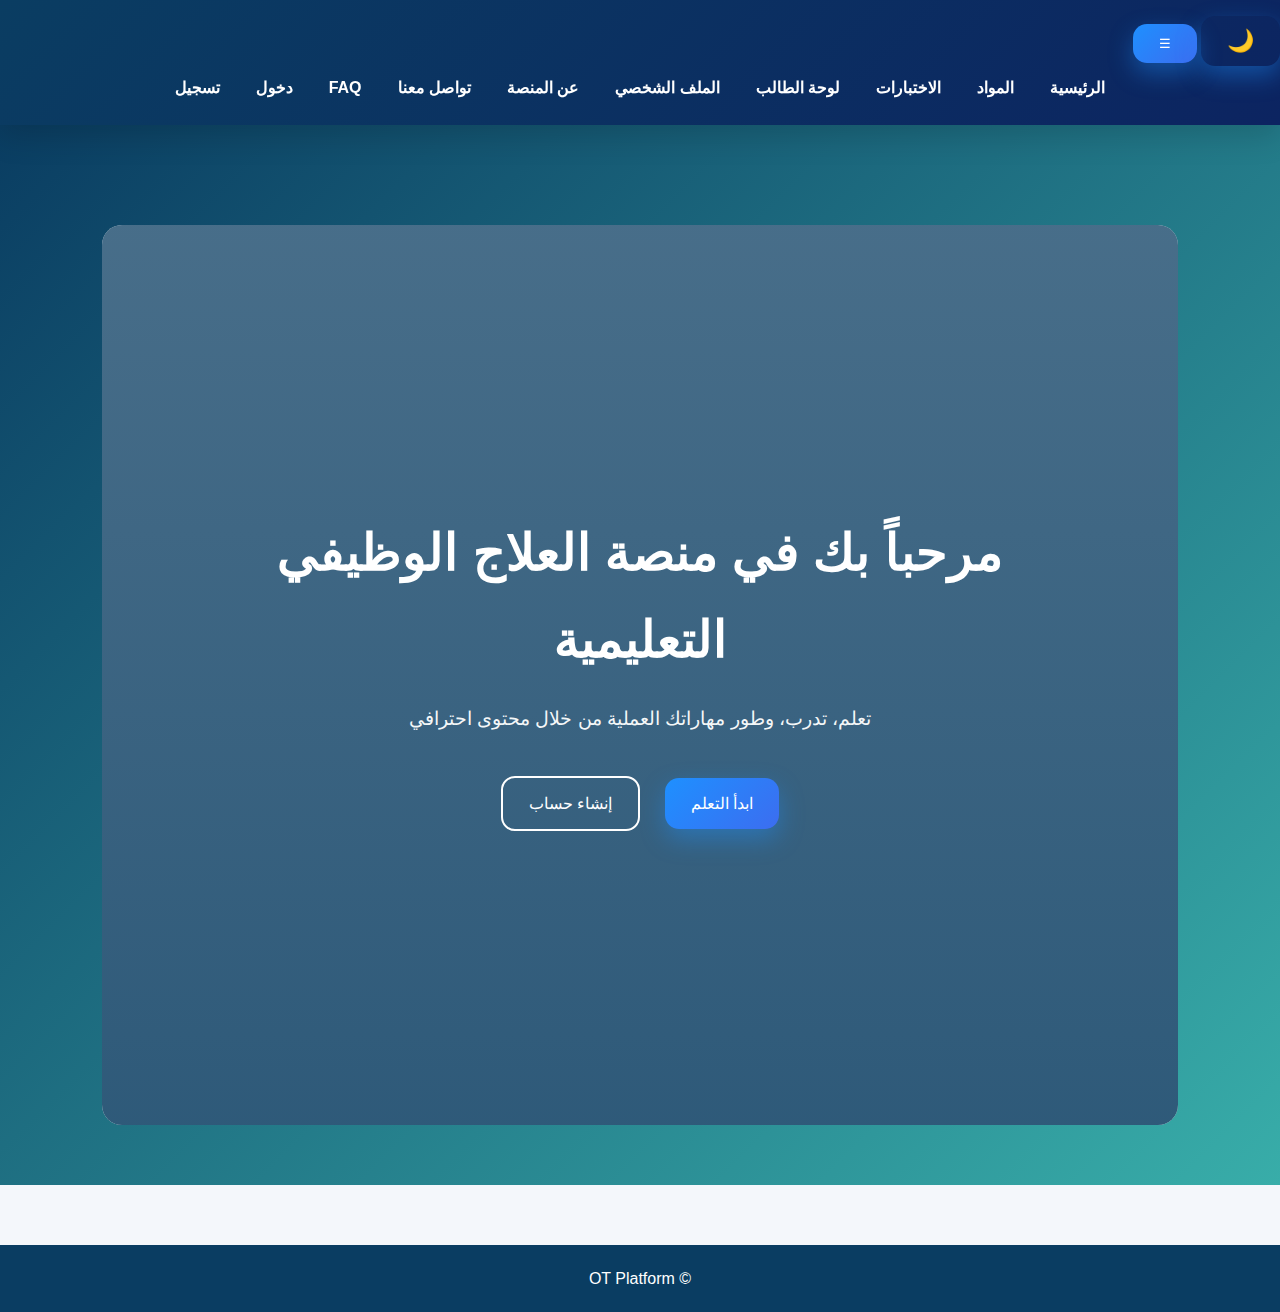
<file: index.html>
<!DOCTYPE html>
<html lang="ar" dir="rtl">
<head>
<meta charset="UTF-8">
<title>منصة العلاج الوظيفي</title>
<link rel="stylesheet" href="css/style.css">
<script src="app.js" defer></script>
<script src="main.js"></script>
<link href="https://fonts.googleapis.com/css2?family=Cairo:wght@300;400;600;700&display=swap" rel="stylesheet">
</head>
<body>

<nav class="navbar">
  <div class="nav-top">
    <button id="darkToggle" class="dark-btn">🌙</button>
    <button class="menu-btn" id="menuBtn">☰</button>
  </div>

  <ul class="nav-links" id="navLinks">
    <li><a href="index.html" class="active">الرئيسية</a></li>
    <li><a href="materials.html">المواد</a></li>
    <li><a href="quizzes.html">الاختبارات</a></li>
    <li><a href="dashboard.html">لوحة الطالب</a></li>
    <li><a href="profile.html">الملف الشخصي</a></li>
    <li><a href="about.html">عن المنصة</a></li>
    <li><a href="contact.html">تواصل معنا</a></li>
    <li><a href="faq.html">FAQ</a></li>
    <li id="logoutItem" style="display:none">
  <button id="logoutBtn" class="btn small">تسجيل خروج</button>
</li>

   
    <!-- Auth Links -->
<li id="loginLink"><a href="login.html">دخول</a></li>
<li id="signupLink"><a href="signup.html">تسجيل</a></li>

<!-- User Links -->
<li id="userName" style="display:none;"></li>
<li id="logoutLink" style="display:none;">
  <a href="#" id="logoutBtn">تسجيل خروج</a>
</li>

  </ul>
</nav>

<main class="page-bg">
  <section class="hero">
    <div class="hero-overlay"></div>

    <div class="hero-content">
      <h1>مرحباً بك في منصة العلاج الوظيفي التعليمية</h1>
      <p id="welcomeText">
        تعلم، تدرب، وطور مهاراتك العملية من خلال محتوى احترافي
      </p>

      <div class="hero-buttons">
        <a href="materials.html" class="btn">ابدأ التعلم</a>
        <a href="signup.html" class="btn outline">إنشاء حساب</a>
      </div>
    </div>
  </section>
</main>

<footer>© OT Platform</footer>

<script>
  // إذا المستخدم مسجل دخول، عرض اسمه بالترحيب
  const currentUser = JSON.parse(localStorage.getItem("currentUser"));
  const welcomeText = document.getElementById("welcomeText");
  if(currentUser && welcomeText){
    welcomeText.textContent = `مرحباً ${currentUser.name}! استمتع بتعلمك وتدريبك.`;
  }
</script>

</body>
</html>
</file>
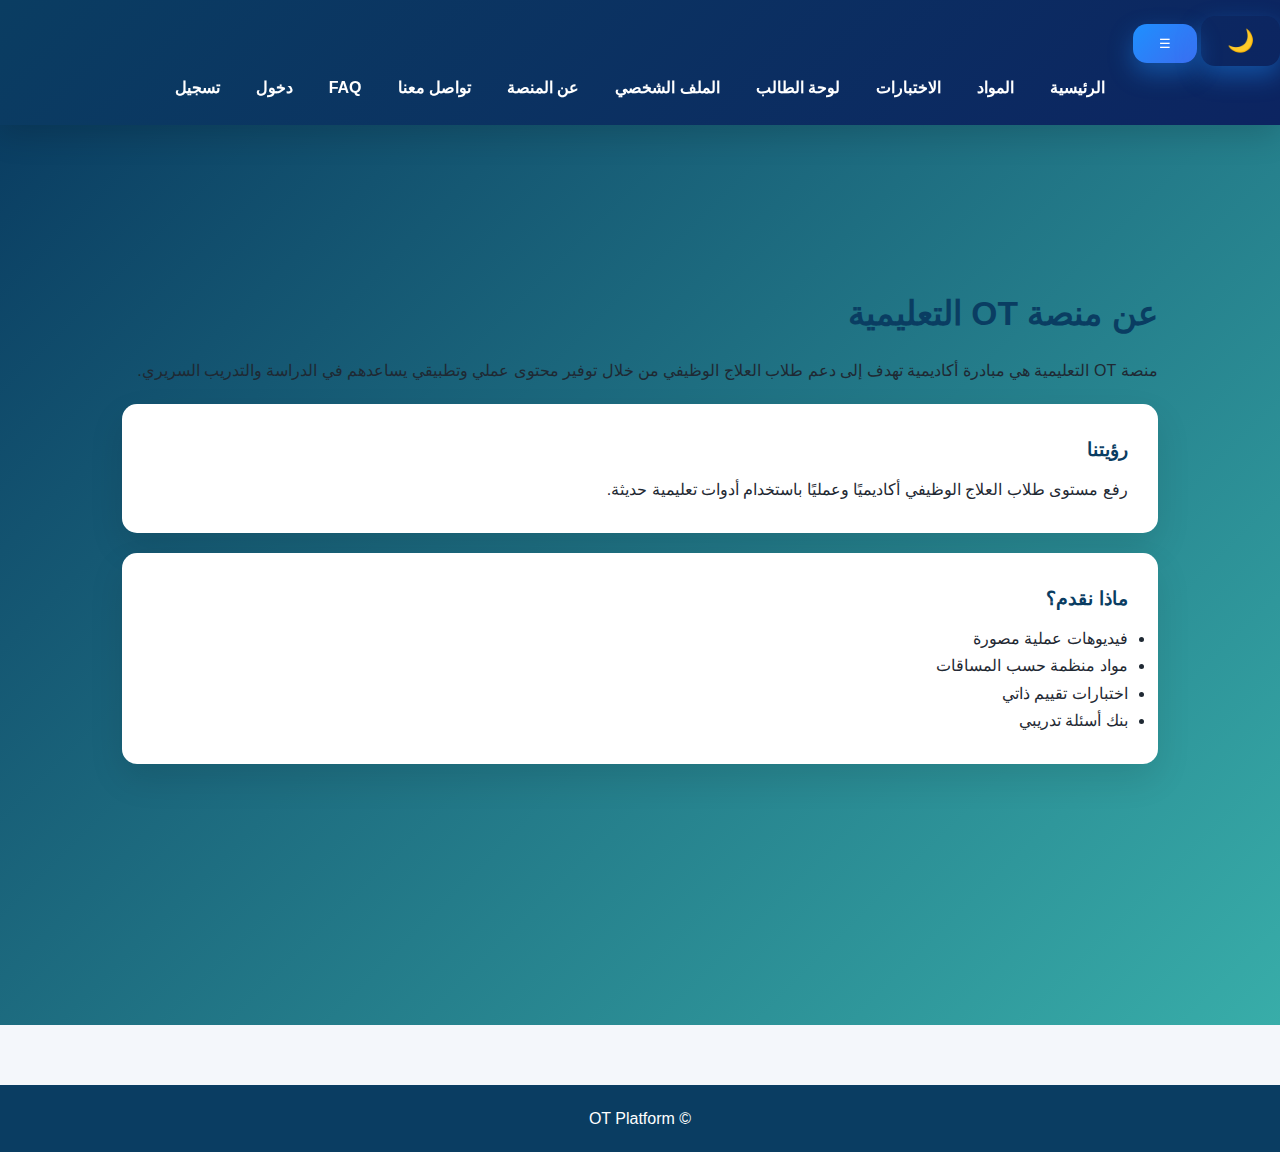
<file: about.html>
<!DOCTYPE html>
<html lang="ar" dir="rtl">
<head>
<meta charset="UTF-8">
<title>عن المنصة</title>
<link rel="stylesheet" href="css/style.css">
<script src="app.js" defer></script>
<script src="main.js"></script>
<link href="https://fonts.googleapis.com/css2?family=Cairo:wght@300;400;600;700&display=swap" rel="stylesheet">

</head>
<body>

<nav class="navbar">
  <div class="nav-top">
    <button id="darkToggle" class="dark-btn">🌙</button>
    <button class="menu-btn" id="menuBtn">☰</button>
  </div>

  <ul class="nav-links" id="navLinks">
    <li><a href="index.html" class="active">الرئيسية</a></li>
    <li><a href="materials.html">المواد</a></li>
    <li><a href="quizzes.html">الاختبارات</a></li>
    <li><a href="dashboard.html">لوحة الطالب</a></li>
    <li><a href="profile.html">الملف الشخصي</a></li>
    <li><a href="about.html">عن المنصة</a></li>
    <li><a href="contact.html">تواصل معنا</a></li>
    <li><a href="faq.html">FAQ</a></li>
   
    <!-- Auth Links -->
<li id="loginLink"><a href="login.html">دخول</a></li>
<li id="signupLink"><a href="signup.html">تسجيل</a></li>

<!-- User Links -->
<li id="userName" style="display:none;"></li>
<li id="logoutLink" style="display:none;">
  <a href="#" id="logoutBtn">تسجيل خروج</a>
</li>

  </ul>
</nav>


<main class="page-bg">
<div class="container">
  <h2>عن منصة OT التعليمية</h2>

  <p>
    منصة OT التعليمية هي مبادرة أكاديمية تهدف إلى دعم طلاب العلاج الوظيفي
    من خلال توفير محتوى عملي وتطبيقي يساعدهم في الدراسة والتدريب السريري.
  </p>

  <div class="card">
    <h3>رؤيتنا</h3>
    <p>
      رفع مستوى طلاب العلاج الوظيفي أكاديميًا وعمليًا باستخدام أدوات تعليمية حديثة.
    </p>
  </div>

  <div class="card">
    <h3>ماذا نقدم؟</h3>
    <ul>
      <li>فيديوهات عملية مصورة</li>
      <li>مواد منظمة حسب المساقات</li>
      <li>اختبارات تقييم ذاتي</li>
      <li>بنك أسئلة تدريبي</li>
    </ul>
  </div>
</div>
</main>

<footer>© OT Platform</footer>
</body>
</html>
</file>
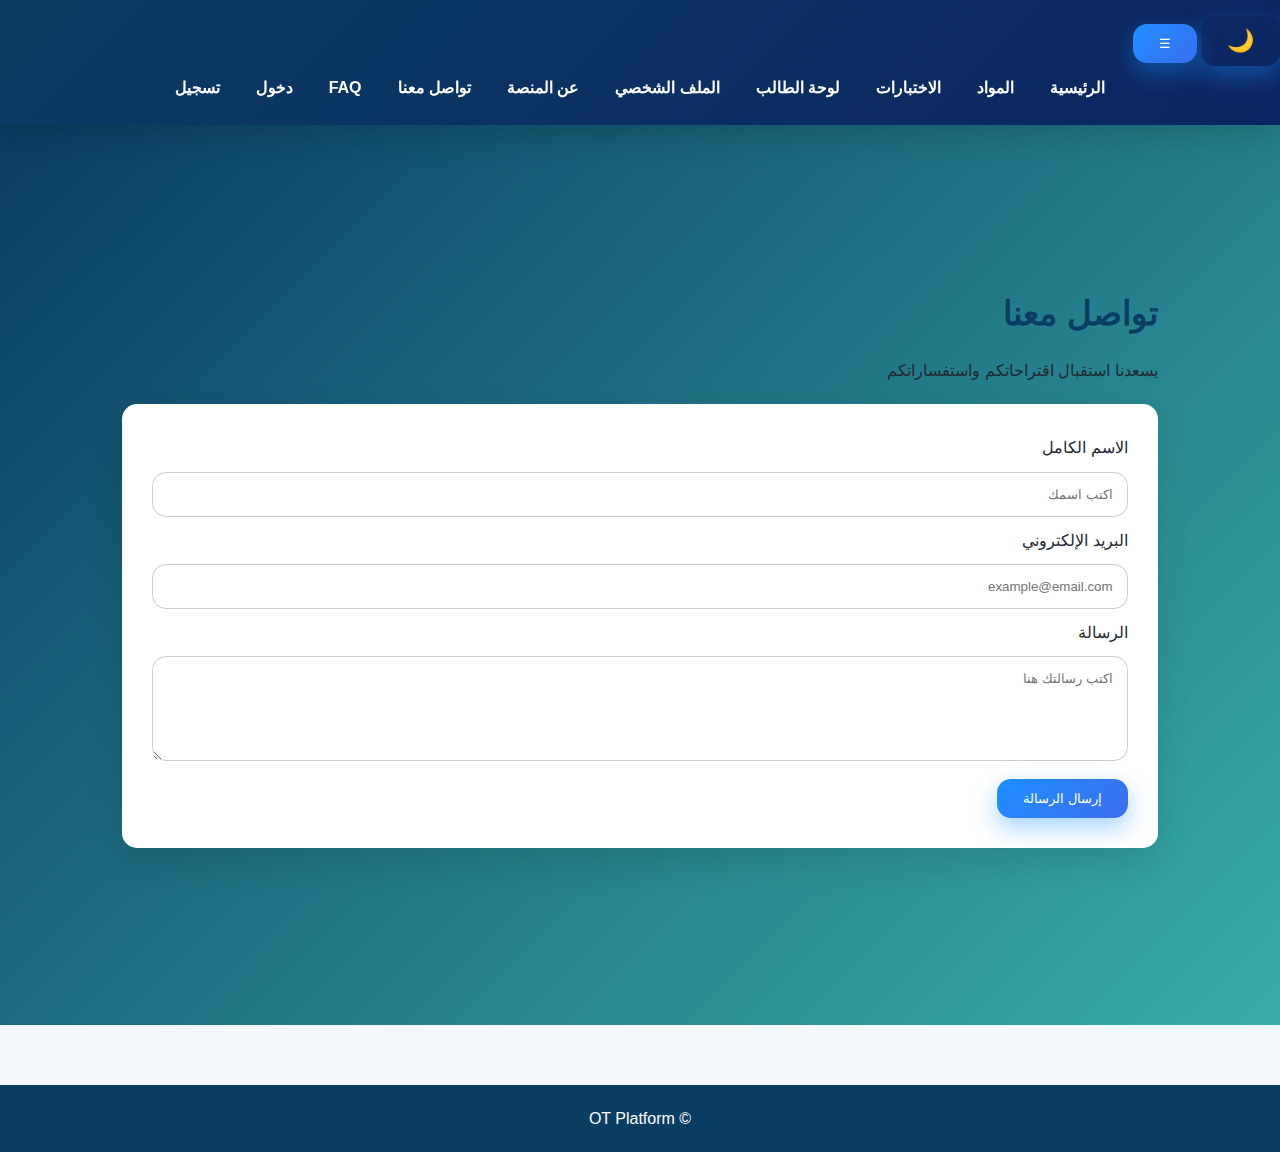
<file: contact.html>
<!DOCTYPE html>
<html lang="ar" dir="rtl">
<head>
<meta charset="UTF-8">
<title>تواصل</title>
<link rel="stylesheet" href="css/style.css">
<script src="app.js" defer></script>
<script src="main.js"></script>
<link href="https://fonts.googleapis.com/css2?family=Cairo:wght@300;400;600;700&display=swap" rel="stylesheet">

</head>
<body>

<nav class="navbar">
  <div class="nav-top">
    <button id="darkToggle" class="dark-btn">🌙</button>
    <button class="menu-btn" id="menuBtn">☰</button>
  </div>

  <ul class="nav-links" id="navLinks">
    <li><a href="index.html" class="active">الرئيسية</a></li>
    <li><a href="materials.html">المواد</a></li>
    <li><a href="quizzes.html">الاختبارات</a></li>
    <li><a href="dashboard.html">لوحة الطالب</a></li>
    <li><a href="profile.html">الملف الشخصي</a></li>
    <li><a href="about.html">عن المنصة</a></li>
    <li><a href="contact.html">تواصل معنا</a></li>
    <li><a href="faq.html">FAQ</a></li>
   
    <!-- Auth Links -->
<li id="loginLink"><a href="login.html">دخول</a></li>
<li id="signupLink"><a href="signup.html">تسجيل</a></li>

<!-- User Links -->
<li id="userName" style="display:none;"></li>
<li id="logoutLink" style="display:none;">
  <a href="#" id="logoutBtn">تسجيل خروج</a>
</li>

  </ul>
</nav>


<main class="page-bg">
<div class="container">
  <h2>تواصل معنا</h2>

  <p>يسعدنا استقبال اقتراحاتكم واستفساراتكم</p>

  <div class="card">
    <label>الاسم الكامل</label>
    <input type="text" placeholder="اكتب اسمك">

    <label>البريد الإلكتروني</label>
    <input type="email" placeholder="example@email.com">

    <label>الرسالة</label>
    <textarea rows="5" placeholder="اكتب رسالتك هنا"></textarea>

    <button>إرسال الرسالة</button>
  </div>
</div>
</main>
<footer>© OT Platform</footer>
</body>
</html>
</file>
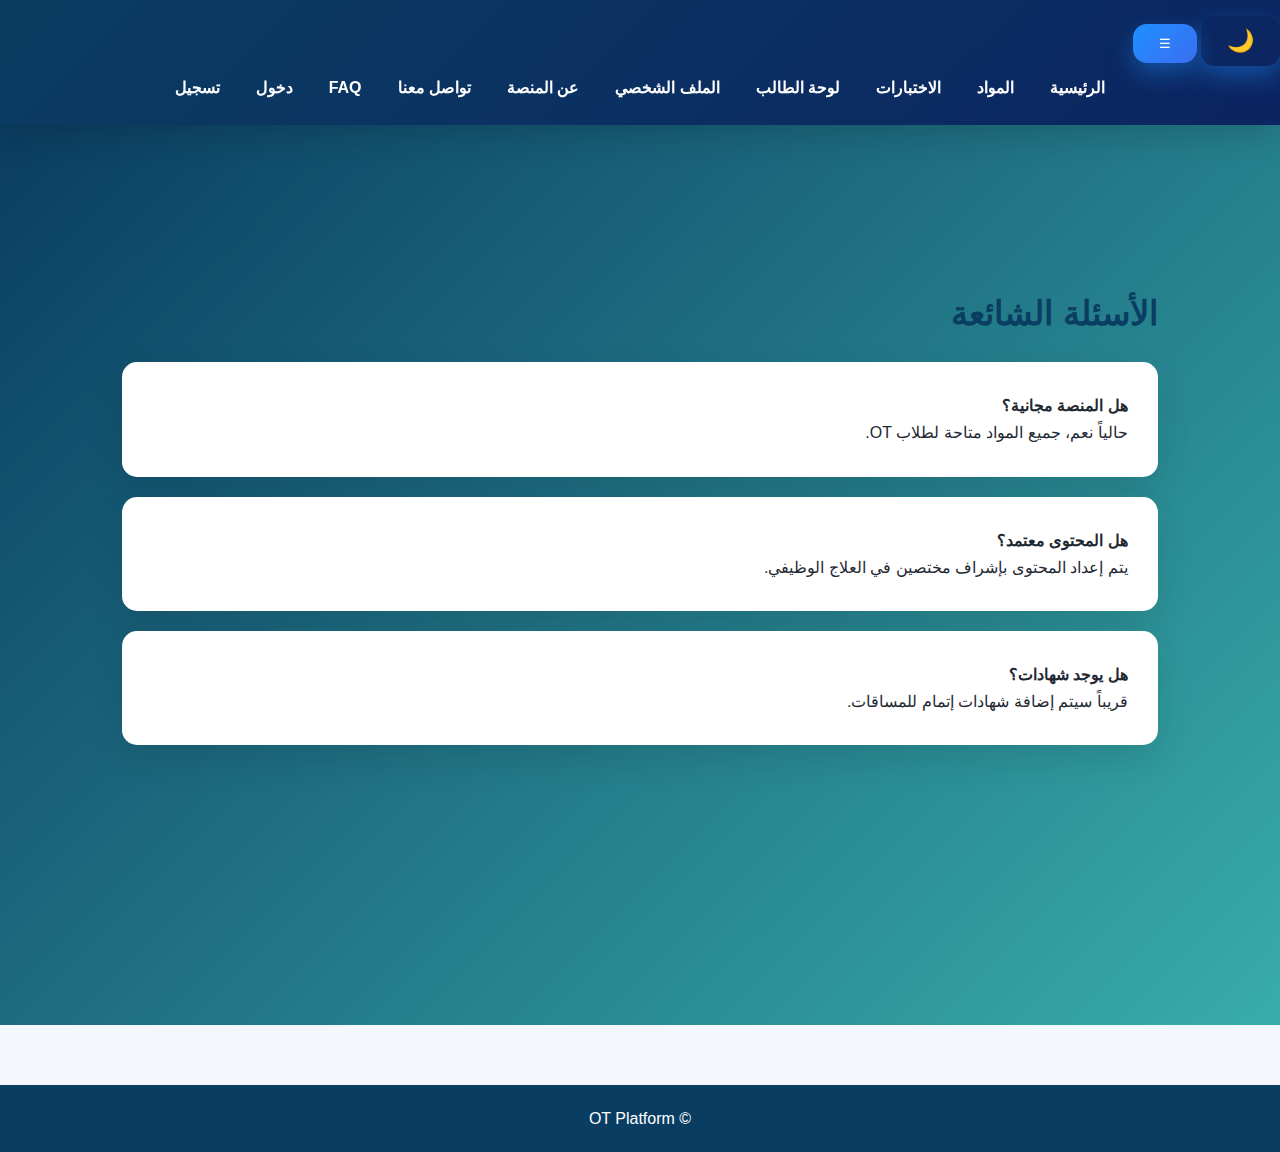
<file: faq.html>
<!DOCTYPE html>
<html lang="ar" dir="rtl">
<head>
<meta charset="UTF-8">
<title>FAQ</title>
<link rel="stylesheet" href="css/style.css">
<script src="app.js" defer></script>
<script src="main.js"></script>
<link href="https://fonts.googleapis.com/css2?family=Cairo:wght@300;400;600;700&display=swap" rel="stylesheet">

</head>
<body>

<nav class="navbar">
  <div class="nav-top">
    <button id="darkToggle" class="dark-btn">🌙</button>
    <button class="menu-btn" id="menuBtn">☰</button>
  </div>

  <ul class="nav-links" id="navLinks">
    <li><a href="index.html" class="active">الرئيسية</a></li>
    <li><a href="materials.html">المواد</a></li>
    <li><a href="quizzes.html">الاختبارات</a></li>
    <li><a href="dashboard.html">لوحة الطالب</a></li>
    <li><a href="profile.html">الملف الشخصي</a></li>
    <li><a href="about.html">عن المنصة</a></li>
    <li><a href="contact.html">تواصل معنا</a></li>
    <li><a href="faq.html">FAQ</a></li>
   
    <!-- Auth Links -->
<li id="loginLink"><a href="login.html">دخول</a></li>
<li id="signupLink"><a href="signup.html">تسجيل</a></li>

<!-- User Links -->
<li id="userName" style="display:none;"></li>
<li id="logoutLink" style="display:none;">
  <a href="#" id="logoutBtn">تسجيل خروج</a>
</li>

  </ul>
</nav>


<main class="page-bg">
<div class="container">
  <h2>الأسئلة الشائعة</h2>

  <div class="card">
    <strong>هل المنصة مجانية؟</strong>
    <p>حالياً نعم، جميع المواد متاحة لطلاب OT.</p>
  </div>

  <div class="card">
    <strong>هل المحتوى معتمد؟</strong>
    <p>يتم إعداد المحتوى بإشراف مختصين في العلاج الوظيفي.</p>
  </div>

  <div class="card">
    <strong>هل يوجد شهادات؟</strong>
    <p>قريباً سيتم إضافة شهادات إتمام للمساقات.</p>
  </div>
</div>

</main>
<footer>© OT Platform</footer>
</body>
</html>
</file>
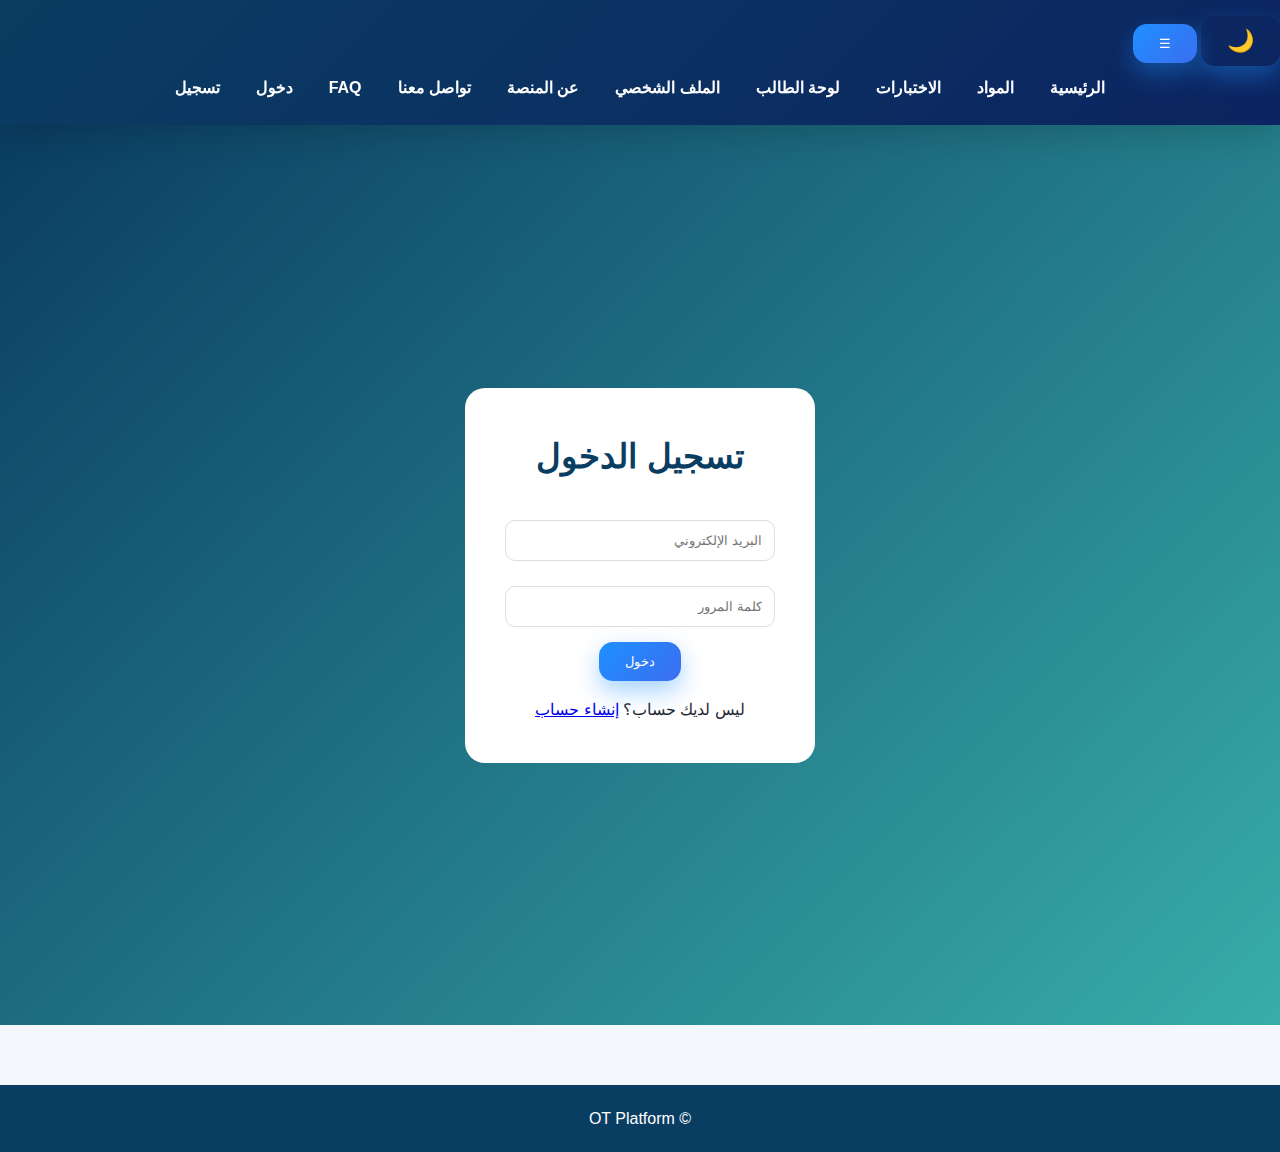
<file: login.html>
<!DOCTYPE html>
<html lang="ar" dir="rtl">
<head>
  <meta charset="UTF-8">
  <title>تسجيل الدخول</title>

  <link rel="stylesheet" href="css/style.css">
  <link href="https://fonts.googleapis.com/css2?family=Cairo:wght@300;400;600;700&display=swap" rel="stylesheet">

  <!-- JavaScript -->
  <script src="app.js" defer></script>
  <script src="main.js" defer></script>
</head>

<body>

<!-- ========== Navbar ========== -->
<nav class="navbar">
  <div class="nav-top">
    <button id="darkToggle" class="dark-btn">🌙</button>
    <button class="menu-btn" id="menuBtn">☰</button>
  </div>

  <ul class="nav-links" id="navLinks">
    <li><a href="index.html">الرئيسية</a></li>
    <li><a href="materials.html">المواد</a></li>
    <li><a href="quizzes.html">الاختبارات</a></li>
    <li><a href="dashboard.html">لوحة الطالب</a></li>
    <li><a href="profile.html">الملف الشخصي</a></li>
    <li><a href="about.html">عن المنصة</a></li>
    <li><a href="contact.html">تواصل معنا</a></li>
    <li><a href="faq.html">FAQ</a></li>

    <!-- Auth -->
    <li id="loginLink"><a href="login.html" class="active">دخول</a></li>
    <li id="signupLink"><a href="signup.html">تسجيل</a></li>

    <li id="logoutItem" style="display:none;">
      <button id="logoutBtn" class="btn small">تسجيل خروج</button>
    </li>

    <li id="userName" style="display:none;"></li>
  </ul>
</nav>

<!-- ========== Login Section ========== -->
<section class="auth">
  <div class="auth-box">
    <h2>تسجيل الدخول</h2>

    <form id="loginForm">
      <input
        id="loginEmail"
        type="email"
        placeholder="البريد الإلكتروني"
        required
      >

      <input
        id="loginPassword"
        type="password"
        placeholder="كلمة المرور"
        required
      >

      <button type="submit" class="btn">دخول</button>
    </form>

    <p>
      ليس لديك حساب؟
      <a href="signup.html">إنشاء حساب</a>
    </p>
  </div>
</section>

<footer>© OT Platform</footer>

</body>
</html>
</file>
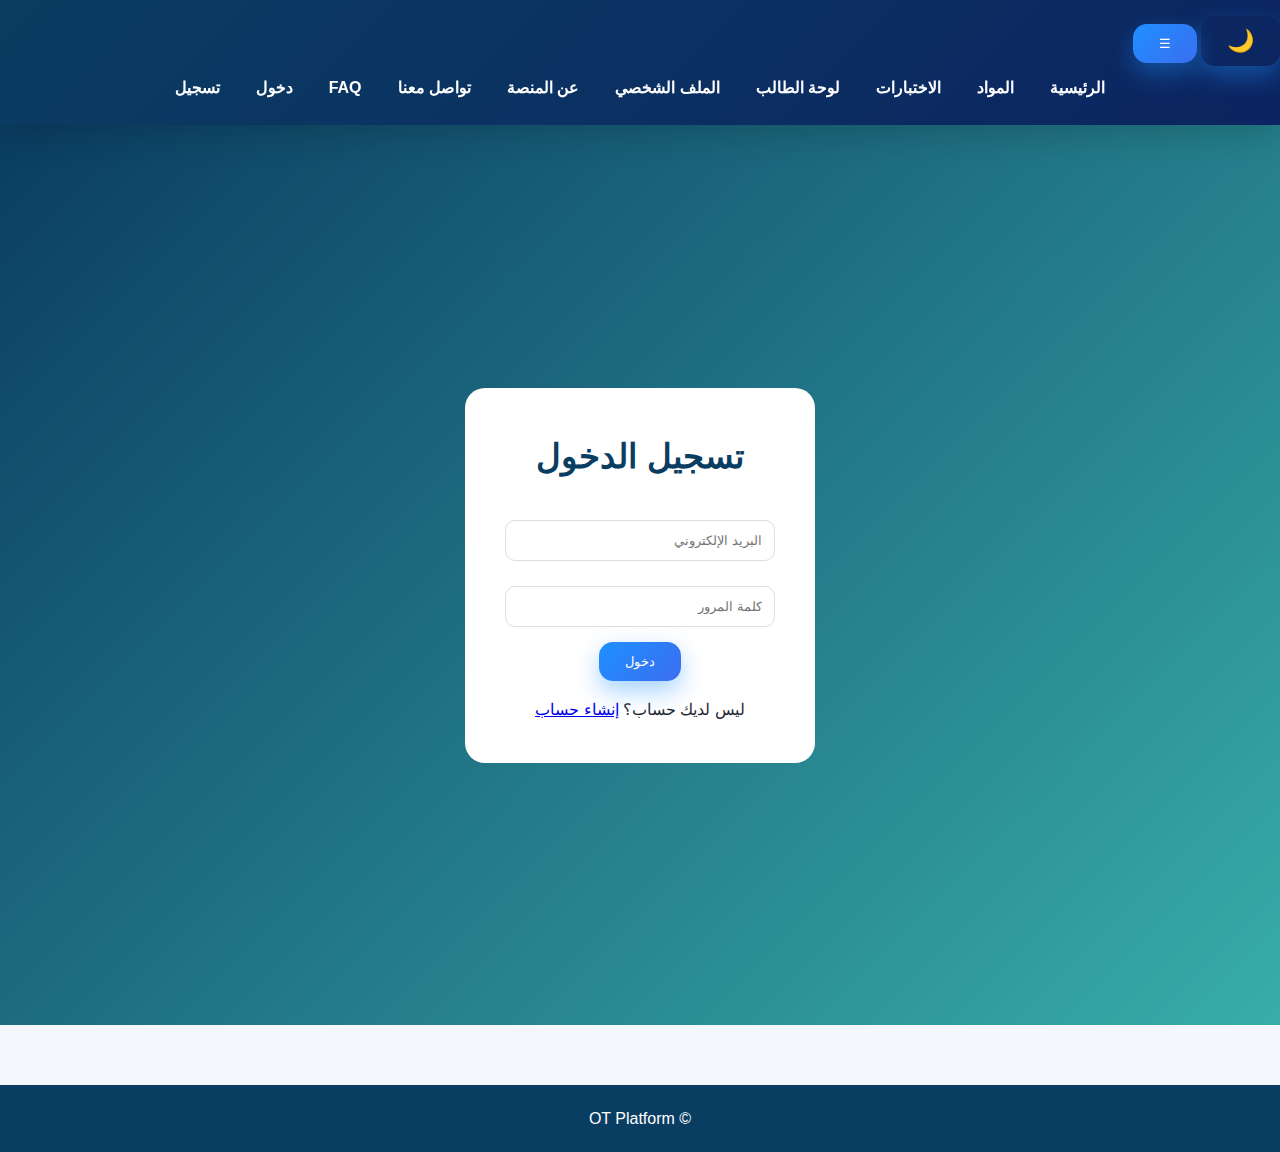
<file: materials.html>
<!DOCTYPE html>
<html lang="ar" dir="rtl">
<head>
<meta charset="UTF-8">
<title>المواد</title>
<link rel="stylesheet" href="css/style.css">
<script src="app.js" defer></script>
<script src="main.js"></script>
<link href="https://fonts.googleapis.com/css2?family=Cairo:wght@300;400;600;700&display=swap" rel="stylesheet">

</head>
<body>

<nav class="navbar">
  <div class="nav-top">
    <button id="darkToggle" class="dark-btn">🌙</button>
    <button class="menu-btn" id="menuBtn">☰</button>
  </div>

  <ul class="nav-links" id="navLinks">
    <li><a href="index.html" class="active">الرئيسية</a></li>
    <li><a href="materials.html">المواد</a></li>
    <li><a href="quizzes.html">الاختبارات</a></li>
    <li><a href="dashboard.html">لوحة الطالب</a></li>
    <li><a href="profile.html">الملف الشخصي</a></li>
    <li><a href="about.html">عن المنصة</a></li>
    <li><a href="contact.html">تواصل معنا</a></li>
    <li><a href="faq.html">FAQ</a></li>
   
    <!-- Auth Links -->
<li id="loginLink"><a href="login.html">دخول</a></li>
<li id="signupLink"><a href="signup.html">تسجيل</a></li>
<li id="logoutItem" style="display:none">
  <button id="logoutBtn" class="btn small">تسجيل خروج</button>
</li>

<!-- User Links -->
<li id="userName" style="display:none;"></li>
<li id="logoutLink" style="display:none;">
  <a href="#" id="logoutBtn">تسجيل خروج</a>
</li>

  </ul>
</nav>




<main class="page-bg">

<section class="materials">
  <h2>المواد الدراسية</h2>

  <div class="materials-grid">
    <div class="card">
      <h3>OT Basics</h3>
      <p>أساسيات العلاج الوظيفي</p>
      <a href="#">دخول</a>
    </div>

    <div class="card">
      <h3>Anatomy</h3>
      <p>تشريح للجهاز الحركي</p>
      <a href="#">دخول</a>
    </div>

    <div class="card">
      <h3>Assessment</h3>
      <p>التقييمات العملية</p>
      <a href="#">دخول</a>
    </div>

    <div class="card">
      <h3>Rehab</h3>
      <p>إعادة التأهيل</p>
      <a href="#">دخول</a>
    </div>
  </div>
</section>

</main>


<footer>© OT Platform</footer>
</body>
</html>
</file>
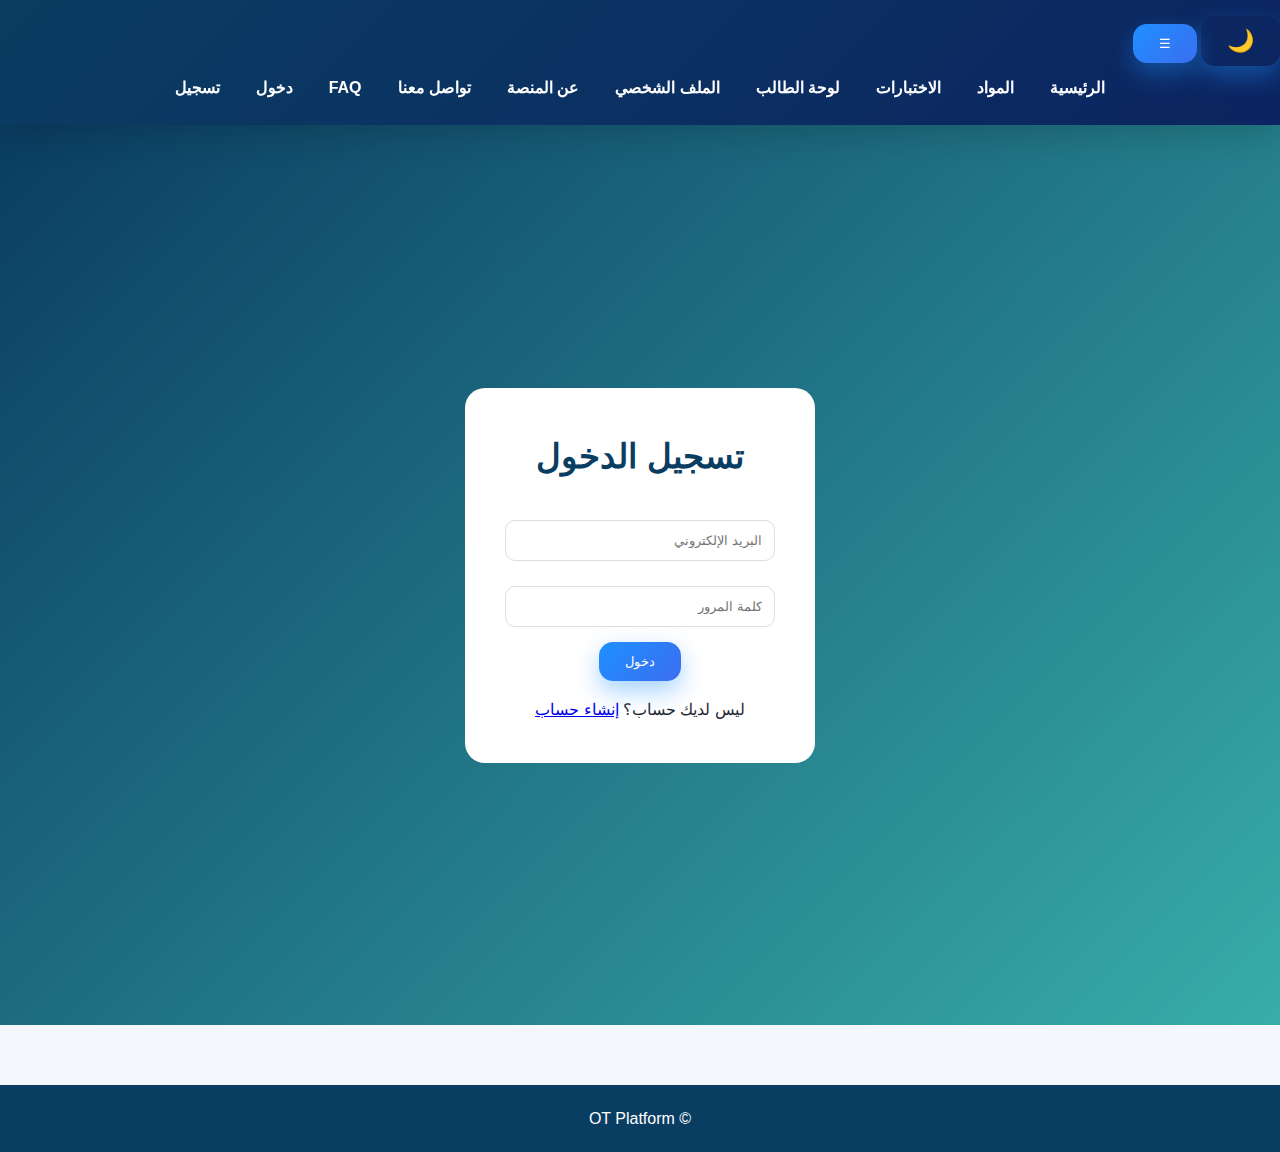
<file: profile.html>
<!DOCTYPE html>
<html lang="ar" dir="rtl">
<head>
<meta charset="UTF-8">
<title>الملف الشخصي</title>
<link rel="stylesheet" href="css/style.css">
<script src="app.js" defer></script>
<script src="main.js"></script>
<link href="https://fonts.googleapis.com/css2?family=Cairo:wght@300;400;600;700&display=swap" rel="stylesheet">

</head>
<body>

<nav class="navbar">
  <div class="nav-top">
    <button id="darkToggle" class="dark-btn">🌙</button>
    <button class="menu-btn" id="menuBtn">☰</button>
  </div>

  <ul class="nav-links" id="navLinks">
    <li><a href="index.html" class="active">الرئيسية</a></li>
    <li><a href="materials.html">المواد</a></li>
    <li><a href="quizzes.html">الاختبارات</a></li>
    <li><a href="dashboard.html">لوحة الطالب</a></li>
    <li><a href="profile.html">الملف الشخصي</a></li>
    <li><a href="about.html">عن المنصة</a></li>
    <li><a href="contact.html">تواصل معنا</a></li>
    <li><a href="faq.html">FAQ</a></li>
   
    <!-- Auth Links -->
<li id="loginLink"><a href="login.html">دخول</a></li>
<li id="signupLink"><a href="signup.html">تسجيل</a></li>

<!-- User Links -->
<li id="userName" style="display:none;"></li>
<li id="logoutLink" style="display:none;">
  <a href="#" id="logoutBtn">تسجيل خروج</a>
</li>

  </ul>
</nav>


<main class="page-bg"></main>
<div class="container">
  <h2>الملف الشخصي</h2>

  <div class="card">
    <p><strong>الاسم:</strong> طالب علاج وظيفي</p>
    <p><strong>الجامعة:</strong> جامعة الاستقلال</p>
    <p><strong>المستوى:</strong> سنة ثالثة</p>
  </div>

  <div class="card">
    <h3>إحصائيات التعلم</h3>
    <ul>
      <li>المواد المكتملة: 2</li>
      <li>عدد الفيديوهات المشاهدة: 6</li>
      <li>آخر اختبار: 80%</li>
    </ul>
  </div>
</div>
</main>
<footer>© OT Platform</footer>
</body>
</html>
</file>
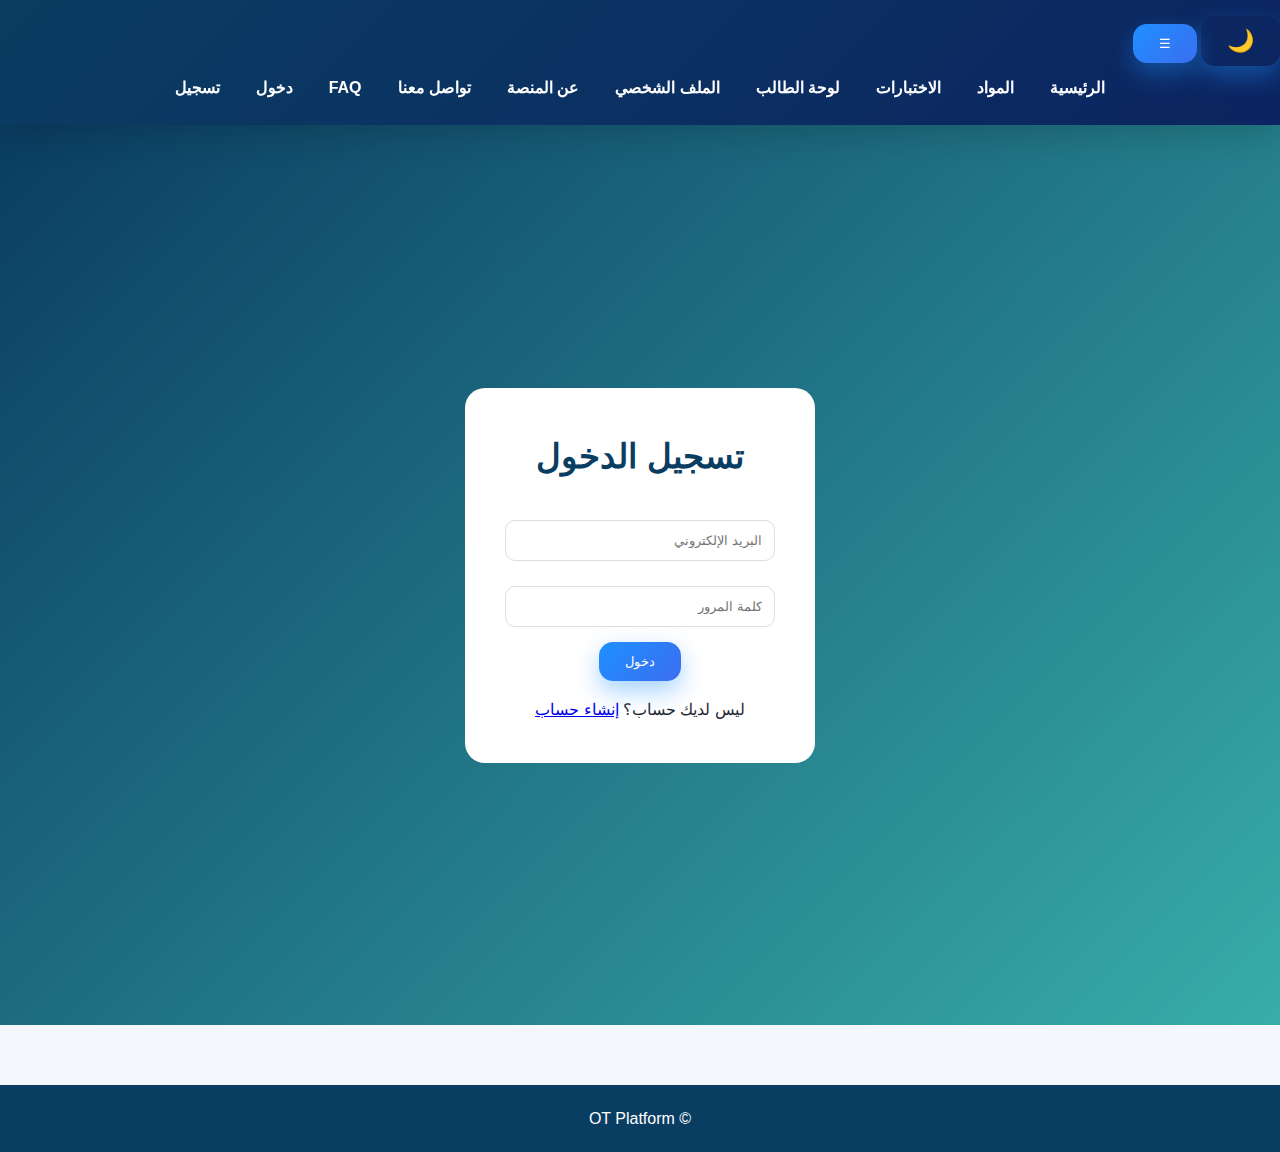
<file: quizzes.html>
<!DOCTYPE html>
<html lang="ar" dir="rtl">
<head>
<meta charset="UTF-8">
<title>الاختبارات</title>
<link rel="stylesheet" href="css/style.css">
<script src="app.js" defer></script>
<script src="main.js"></script>
<link href="https://fonts.googleapis.com/css2?family=Cairo:wght@300;400;600;700&display=swap" rel="stylesheet">

</head>
<body>

<nav class="navbar">
  <div class="nav-top">
    <button id="darkToggle" class="dark-btn">🌙</button>
    <button class="menu-btn" id="menuBtn">☰</button>
  </div>

  <ul class="nav-links" id="navLinks">
    <li><a href="index.html" class="active">الرئيسية</a></li>
    <li><a href="materials.html">المواد</a></li>
    <li><a href="quizzes.html">الاختبارات</a></li>
    <li><a href="dashboard.html">لوحة الطالب</a></li>
    <li><a href="profile.html">الملف الشخصي</a></li>
    <li><a href="about.html">عن المنصة</a></li>
    <li><a href="contact.html">تواصل معنا</a></li>
    <li><a href="faq.html">FAQ</a></li>
   
    <!-- Auth Links -->
<li id="loginLink"><a href="login.html">دخول</a></li>
<li id="signupLink"><a href="signup.html">تسجيل</a></li>

<!-- User Links -->
<li id="userName" style="display:none;"></li>
<li id="logoutLink" style="display:none;">
  <a href="#" id="logoutBtn">تسجيل خروج</a>
</li>

  </ul>
</nav>


<main class="page-bg">
<div class="container">
  <h2>اختبارات التقييم</h2>

  <div class="card">
    <p>1️⃣ ما الهدف الأساسي للعلاج الوظيفي؟</p>
    <ul>
      <li>✔ تحسين الأداء الوظيفي</li>
      <li>❌ زيادة الكتلة العضلية</li>
      <li>❌ تقليل النوم</li>
    </ul>
  </div>

  <div class="card">
    <p>2️⃣ أي فئة تستفيد من Pediatric OT؟</p>
    <ul>
      <li>✔ الأطفال</li>
      <li>❌ كبار السن</li>
      <li>❌ الرياضيين</li>
    </ul>
  </div>
</div>
</main>
<footer>© OT Platform</footer>
</body>
</html>
</file>
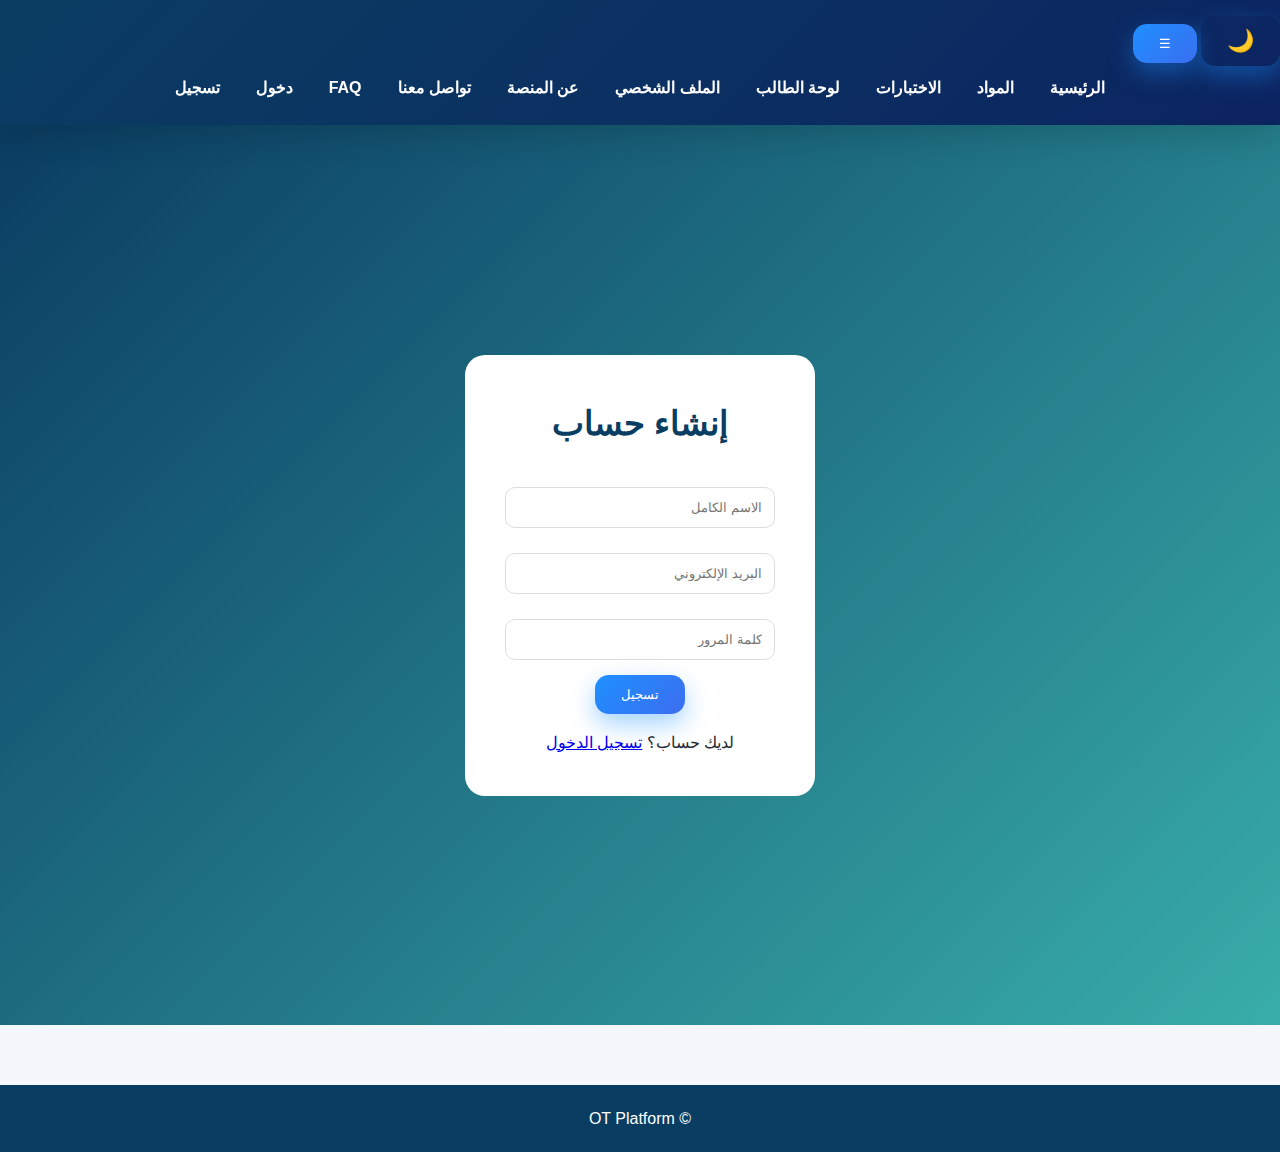
<file: signup.html>
<!DOCTYPE html>
<html lang="ar" dir="rtl">
<head>
<meta charset="UTF-8">
<title>إنشاء حساب</title>
<link rel="stylesheet" href="css/style.css">
<script src="app.js" defer></script>
<script src="main.js"></script>
<link href="https://fonts.googleapis.com/css2?family=Cairo:wght@300;400;600;700&display=swap" rel="stylesheet">

</head>
<body>

<nav class="navbar">
  <div class="nav-top">
    <button id="darkToggle" class="dark-btn">🌙</button>
    <button class="menu-btn" id="menuBtn">☰</button>
  </div>

  <ul class="nav-links" id="navLinks">
    <li><a href="index.html" class="active">الرئيسية</a></li>
    <li><a href="materials.html">المواد</a></li>
    <li><a href="quizzes.html">الاختبارات</a></li>
    <li><a href="dashboard.html">لوحة الطالب</a></li>
    <li><a href="profile.html">الملف الشخصي</a></li>
    <li><a href="about.html">عن المنصة</a></li>
    <li><a href="contact.html">تواصل معنا</a></li>
    <li><a href="faq.html">FAQ</a></li>
   
    <!-- Auth Links -->
<li id="loginLink"><a href="login.html">دخول</a></li>
<li id="signupLink"><a href="signup.html">تسجيل</a></li>

<!-- User Links -->
<li id="userName" style="display:none;"></li>
<li id="logoutLink" style="display:none;">
  <a href="#" id="logoutBtn">تسجيل خروج</a>
</li>

  </ul>
</nav>



<section class="auth">
  <div class="auth-box">
    <h2>إنشاء حساب</h2>

    <!-- Form with id for JS -->
    <form id="signupForm">
  <input id="signupName" type="text" placeholder="الاسم الكامل">
  <input id="signupEmail" type="email" placeholder="البريد الإلكتروني">
  <input id="signupPassword" type="password" placeholder="كلمة المرور">
  <button class="btn">تسجيل</button>
</form>


    <p>
      لديك حساب؟
      <a href="login.html">تسجيل الدخول</a>
    </p>
  </div>
</section>


<footer>© OT Platform</footer>
</body>
</html>
</file>
<file: css/style.css>
/* =====================
   GLOBAL
===================== */
:root {
  --primary: #1e90ff;
  --secondary: #0a3d62;
  --bg: #f4f7fb;
  --dark: #1f2933;
  --radius: 14px;
}

* {
  margin: 0;
  padding: 0;
  box-sizing: border-box;
  font-family: "Segoe UI", sans-serif;
}

body {
  background: var(--bg);
  color: var(--dark);
  line-height: 1.7;
}

/* =====================
   NAVBAR
===================== */
nav {
  position: sticky;
  top: 0;
  z-index: 999;
  background: linear-gradient(135deg, var(--secondary), #0c2461);
  padding: 16px 0;
  box-shadow: 0 10px 30px rgba(0,0,0,.15);
}

nav ul {
  list-style: none;
  display: flex;
  justify-content: center;
  flex-wrap: wrap;
}

nav ul li {
  margin: 8px 12px;
}

nav ul li a {
  color: #fff;
  text-decoration: none;
  font-weight: 600;
  position: relative;
  padding: 6px;
}

nav ul li a::after {
  content: "";
  position: absolute;
  width: 0;
  height: 3px;
  background: var(--primary);
  left: 0;
  bottom: -6px;
  transition: .3s;
}

nav ul li a:hover::after {
  width: 100%;
}

/* =====================
   CONTAINER
===================== */
.container {
  max-width: 1150px;
  margin: auto;
  padding: 60px 20px;
  animation: fadeUp 1s ease;
}

/* =====================
   BUTTONS
===================== */
.btn, button {
  background: linear-gradient(135deg, var(--primary), #3c6df0);
  color: #fff;
  padding: 12px 26px;
  border-radius: var(--radius);
  border: none;
  cursor: pointer;
  text-decoration: none;
  display: inline-block;
  transition: .3s;
  box-shadow: 0 10px 25px rgba(30,144,255,.4);
}

.btn:hover, button:hover {
  transform: translateY(-4px) scale(1.03);
  box-shadow: 0 15px 35px rgba(30,144,255,.6);
}

/* =====================
   CARDS
===================== */
.card {
  background: white;
  border-radius: var(--radius);
  padding: 25px;
  margin: 20px 0;
  box-shadow: 0 15px 40px rgba(0,0,0,.08);
  transition: .4s;
  animation: fadeUp .8s ease;
}

.card:hover {
  transform: translateY(-8px);
  box-shadow: 0 25px 55px rgba(0,0,0,.15);
}

/* =====================
   HEADINGS
===================== */
h1, h2, h3 {
  margin-bottom: 15px;
  color: var(--secondary);
}

h1 {
  font-size: 2.6rem;
}

h2 {
  font-size: 2.1rem;
}

/* =====================
   FORMS
===================== */
input, textarea {
  width: 100%;
  padding: 14px;
  border-radius: var(--radius);
  border: 1px solid #ccc;
  margin: 10px 0;
  transition: .3s;
}

input:focus, textarea:focus {
  outline: none;
  border-color: var(--primary);
  box-shadow: 0 0 0 4px rgba(30,144,255,.2);
}

/* =====================
   VIDEO
===================== */
video {
  border-radius: var(--radius);
  box-shadow: 0 15px 40px rgba(0,0,0,.2);
  margin-top: 20px;
}

/* =====================
   FOOTER
===================== */
footer {
  background: var(--secondary);
  color: #fff;
  text-align: center;
  padding: 20px;
  margin-top: 60px;
}

/* =====================
   ANIMATIONS
===================== */
@keyframes fadeUp {
  from {
    opacity: 0;
    transform: translateY(30px);
  }
  to {
    opacity: 1;
    transform: translateY(0);
  }
}

/* =====================
   RESPONSIVE
===================== */
@media (max-width: 768px) {
  h1 { font-size: 2rem; }
  h2 { font-size: 1.7rem; }

  nav ul {
    flex-direction: column;
    align-items: center;
  }
}


/* =====================
   HERO SECTION
===================== */
.hero {
  height: 100vh;
  background-image: url("assets/images/hero-bg.jpg");
  background-size: cover;
  background-position: center;
  background-attachment: fixed;
  position: relative;
  display: flex;
  justify-content: center;
  align-items: center;
  text-align: center;
  overflow: hidden;
}

/* Overlay */
.hero-overlay {
  position: absolute;
  inset: 0;
  background: linear-gradient(
    rgba(10, 61, 98, 0.75),
    rgba(10, 61, 98, 0.85)
  );
  z-index: 1;
}

/* Content */
.hero-content {
  position: relative;
  z-index: 2;
  color: #fff;
  max-width: 800px;
  padding: 20px;
  animation: heroFade 1.2s ease forwards;
}

.hero-content h1 {
  font-size: 3.2rem;
  margin-bottom: 20px;
  color: #fff;
}

.hero-content p {
  font-size: 1.2rem;
  opacity: 0.95;
}

/* Buttons */
.hero-buttons {
  margin-top: 30px;
}

.hero-buttons .btn {
  margin: 10px;
}

.btn.outline {
  background: transparent;
  border: 2px solid #fff;
  box-shadow: none;
}

.btn.outline:hover {
  background: #fff;
  color: #0a3d62;
}

/* Hero animation */
@keyframes heroFade {
  from {
    opacity: 0;
    transform: translateY(40px) scale(.95);
  }
  to {
    opacity: 1;
    transform: translateY(0) scale(1);
  }
}

/* Responsive */
@media (max-width: 768px) {
  .hero-content h1 {
    font-size: 2.2rem;
  }
}
/* ===== Dark Mode ===== */
body.dark {
  background-color: #0f172a;
  color: #e5e7eb;
}

body.dark nav {
  background: #020617;
}

body.dark a {
  color: #e5e7eb;
}

body.dark .card {
  background: #020617;
  color: #e5e7eb;
}

body.dark footer {
  background: #020617;
}

/* Button */
.dark-btn {
  background: transparent;
  border: none;
  font-size: 22px;
  cursor: pointer;
  color: white;
}
/* ===== Materials Grid ===== */
.materials {
  padding: 80px 10%;
  text-align: center;
}

.materials h2 {
  margin-bottom: 40px;
  font-size: 2.4rem;
}

.materials-grid {
  display: grid;
  grid-template-columns: repeat(auto-fit, minmax(250px, 1fr));
  gap: 30px;
}

/* Card */
.card {
  background: #ffffff;
  padding: 30px;
  border-radius: 15px;
  box-shadow: 0 15px 35px rgba(0,0,0,0.1);
  transition: all 0.4s ease;
}

.card:hover {
  transform: translateY(-10px) scale(1.03);
  box-shadow: 0 25px 45px rgba(0,0,0,0.2);
}

.card h3 {
  margin-bottom: 10px;
  color: #0a3d62;
}

.card a {
  display: inline-block;
  margin-top: 15px;
  padding: 10px 20px;
  background: #0a3d62;
  color: #fff;
  border-radius: 25px;
  transition: 0.3s;
}

.card a:hover {
  background: #38ada9;
}

/* ===== AUTH ===== */
.auth {
  min-height: 100vh;
  display: flex;
  justify-content: center;
  align-items: center;
  background: linear-gradient(135deg, #0a3d62, #38ada9);
}

.auth-box {
  background: #fff;
  padding: 40px;
  width: 350px;
  border-radius: 20px;
  text-align: center;
  animation: fadeUp 0.8s ease;
}

.auth-box h2 {
  margin-bottom: 25px;
  color: #0a3d62;
}

.auth-box input {
  width: 100%;
  padding: 12px;
  margin-bottom: 15px;
  border-radius: 10px;
  border: 1px solid #ddd;
}

.auth-box p {
  margin-top: 15px;
}

@keyframes fadeUp {
  from {
    opacity: 0;
    transform: translateY(30px);
  }
  to {
    opacity: 1;
    transform: translateY(0);
  }
}

/* Dark mode auth */
body.dark .auth-box {
  background: #020617;
  color: #fff;
}
/* ===== GLOBAL PAGE BACKGROUND ===== */
.page-bg {
  min-height: 100vh;
  padding: 100px 8% 60px;
  background: linear-gradient(135deg, #0a3d62, #38ada9);
}

/* محتوى أبيض فوق الخلفية */
.page-bg section,
.page-bg .content-box {
  background: #ffffff;
  border-radius: 20px;
  padding: 40px;
  animation: fadeUp 0.6s ease;
}
body.dark .page-bg {
  background: linear-gradient(135deg, #020617, #0f172a);
}

body.dark .page-bg section,
body.dark .content-box {
  background: #020617;
  color: #e5e7eb;
}
</file>
